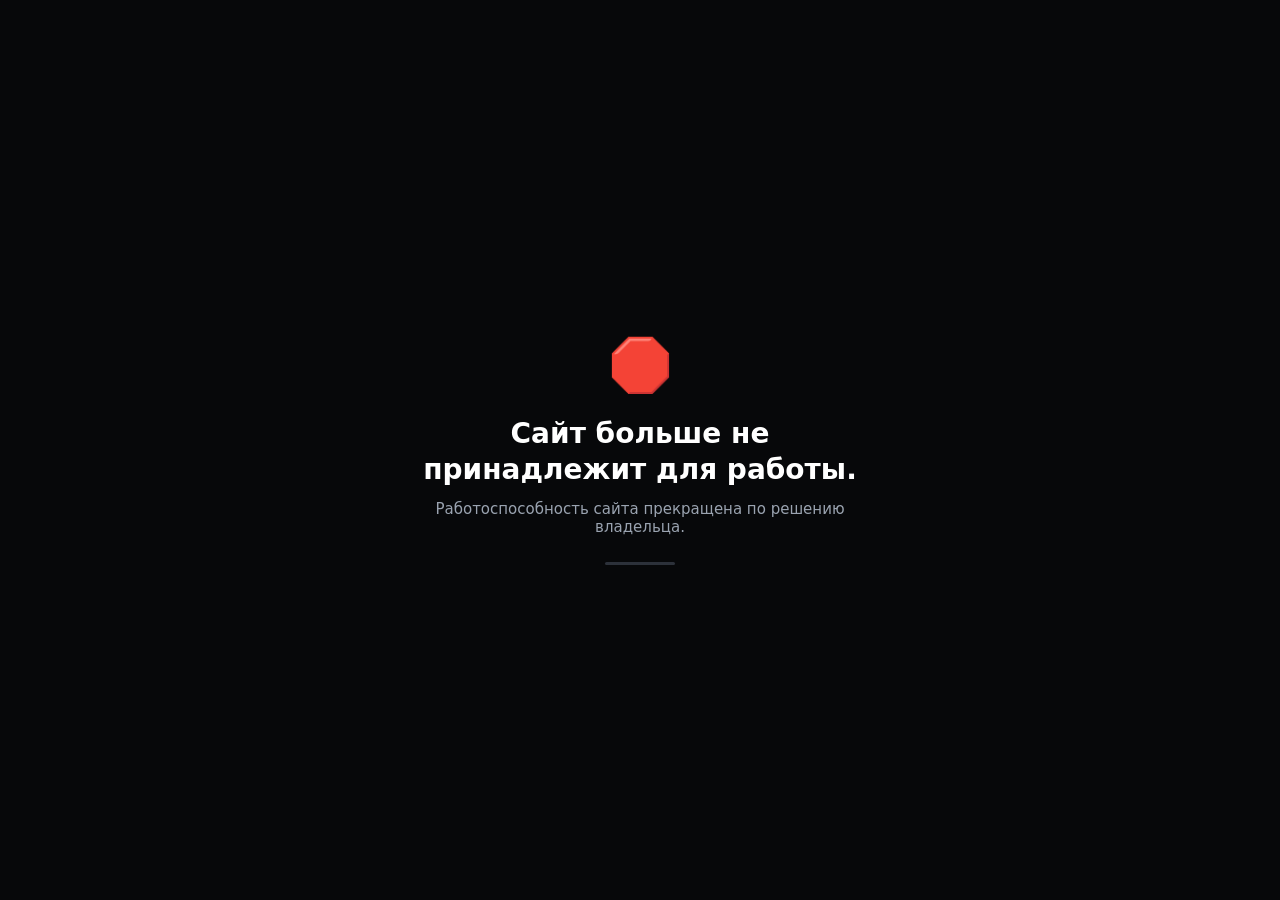
<file: index.html>
<!DOCTYPE html>
<html lang="ru">
<head>
<meta charset="UTF-8">
<meta name="viewport" content="width=device-width, initial-scale=1.0">
<title>Сайт завершил работу</title>
<meta name="robots" content="noindex,nofollow">
<style>
*{box-sizing:border-box}
html,body{margin:0;padding:0;height:100%}
body{background:#07080a;color:#e8eaee;font-family:"Segoe UI",system-ui,-apple-system,Roboto,Arial,sans-serif;display:flex;align-items:center;justify-content:center;text-align:center;min-height:100vh;padding:30px;-webkit-user-select:none;user-select:none;overflow:hidden}
.box{max-width:480px}
.half{font-size:52px;display:block;margin-bottom:20px}
h1{font-size:28px;font-weight:800;margin:0 0 12px;color:#fff;line-height:1.3}
p{color:#9aa3b0;font-size:15px;margin:0}
.bar{margin-top:26px;width:70px;height:3px;background:#2c313a;border-radius:2px;margin-left:auto;margin-right:auto}
</style>
</head>
<body>
<div class="box">
  <span class="half">🛑</span>
  <h1>Сайт больше не принадлежит для работы.</h1>
  <p>Работоспособность сайта прекращена по решению владельца.</p>
  <div class="bar"></div>
</div>
</body>
</html>
</file>
